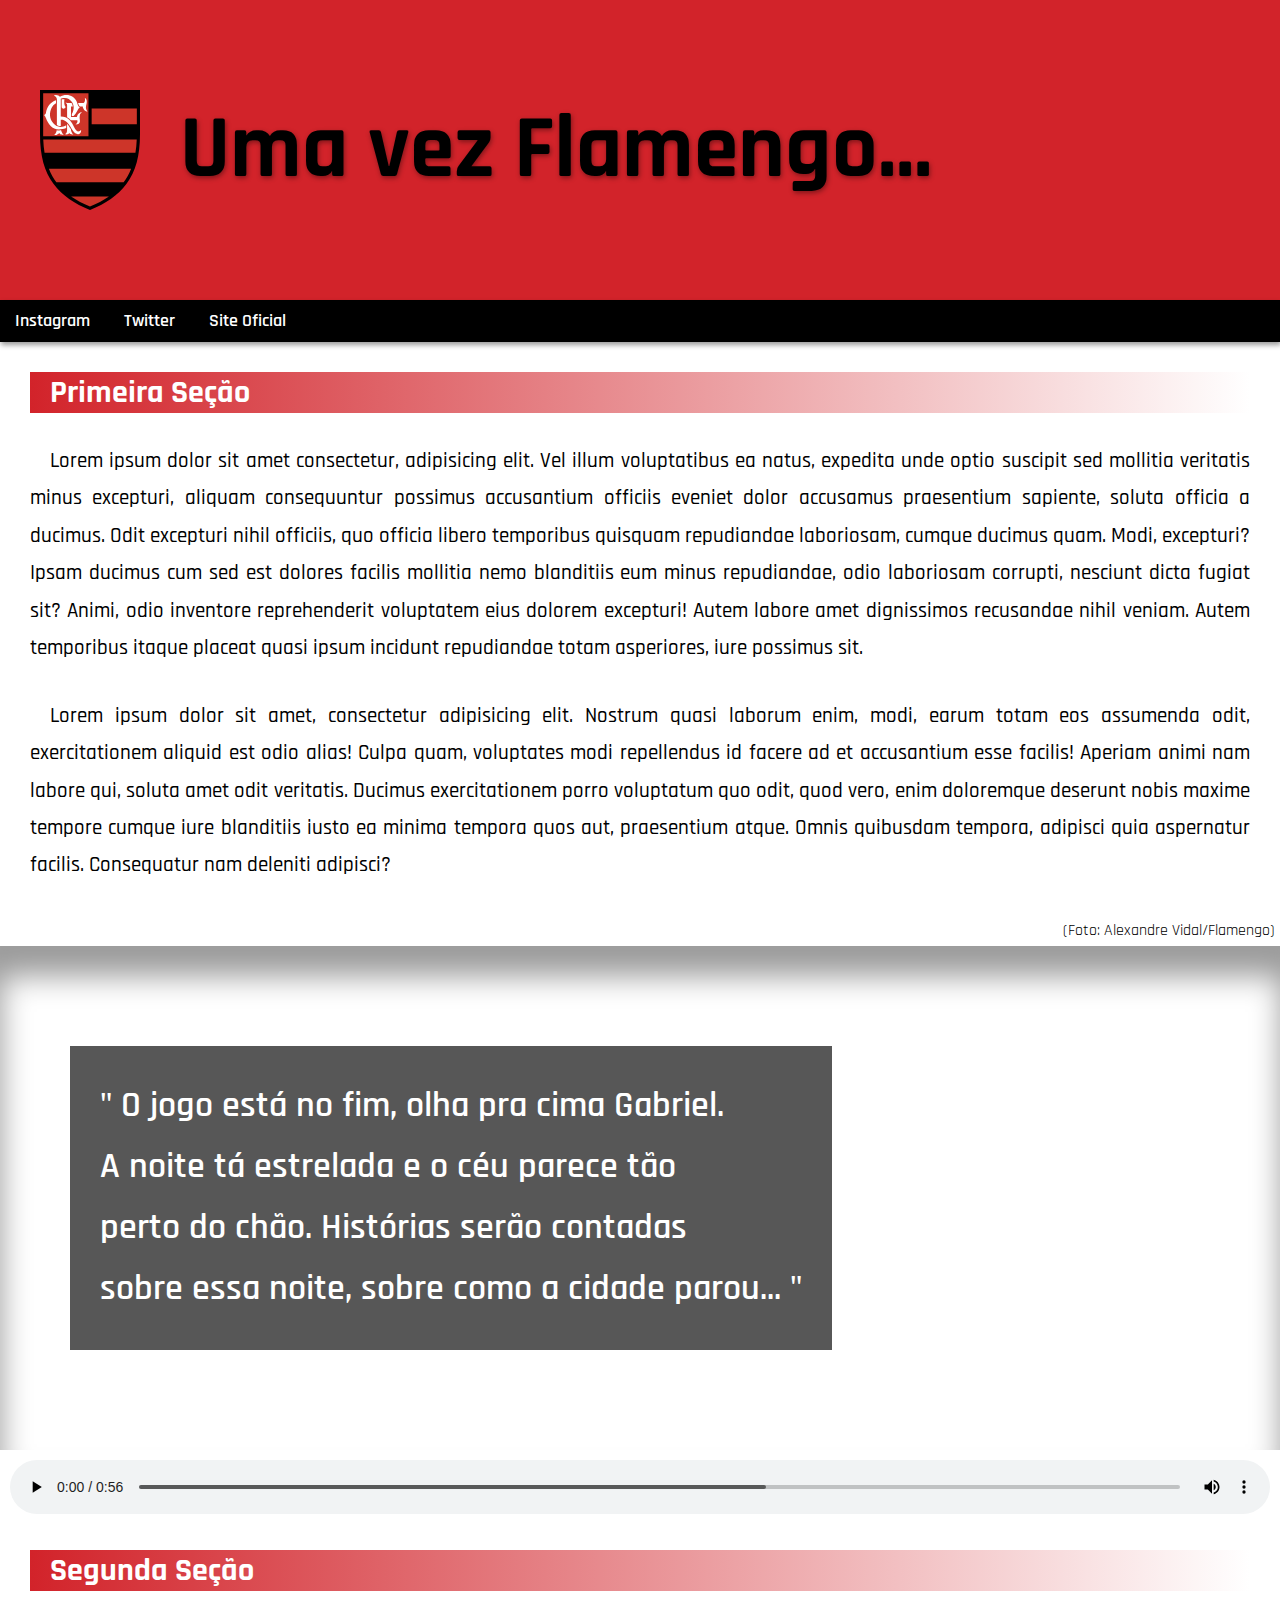
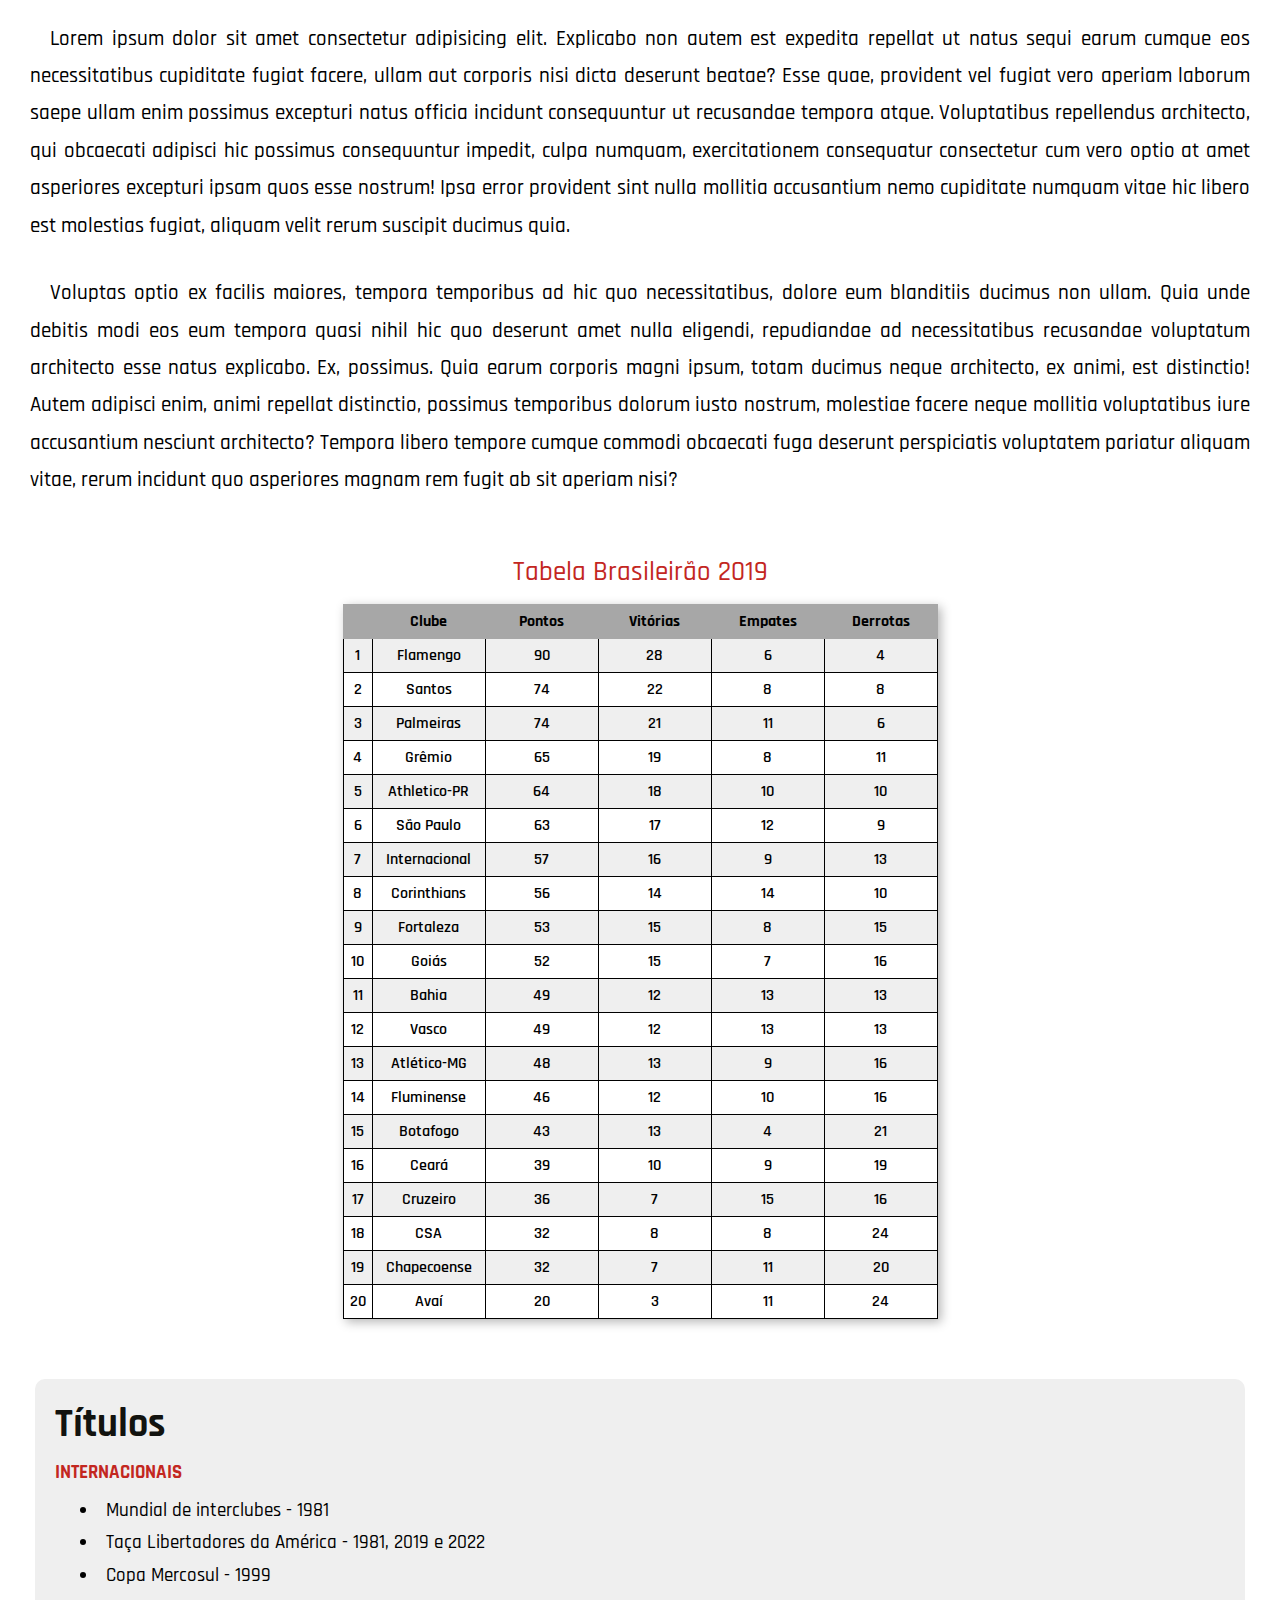
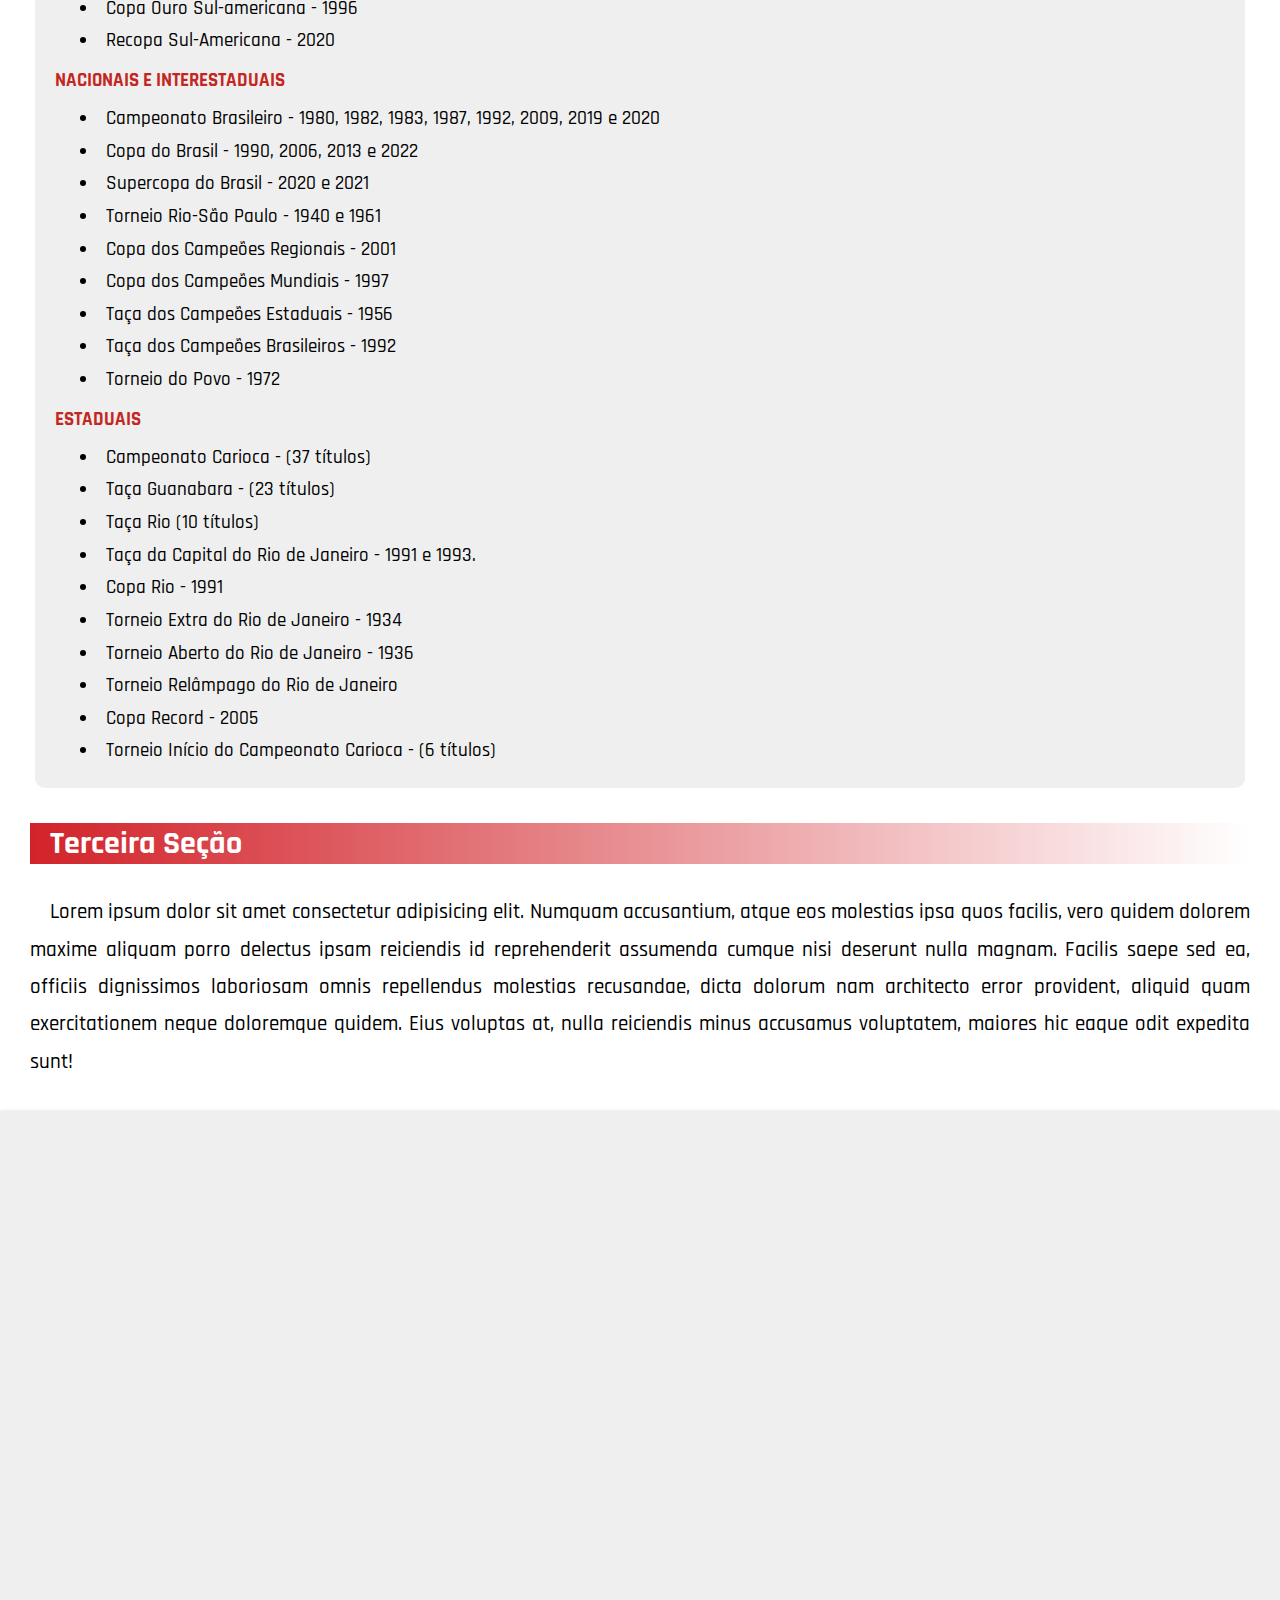
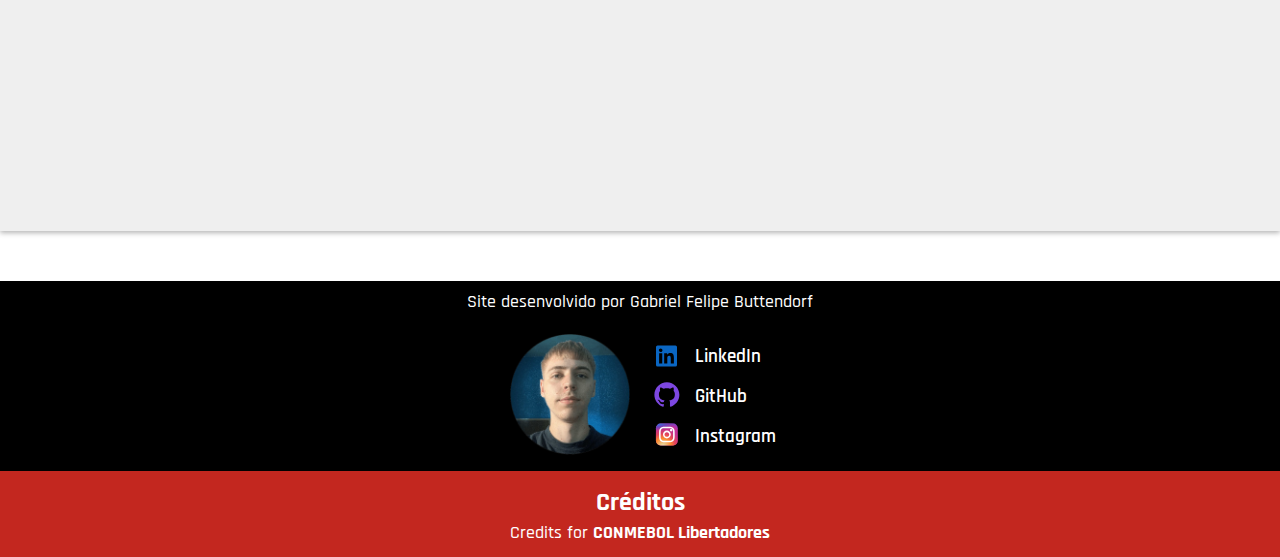
<file: index.html>
<!DOCTYPE html>
<html lang="pt-br">
<head>
    <meta charset="UTF-8">
    <meta http-equiv="X-UA-Compatible" content="IE=edge">
    <meta name="viewport" content="width=device-width, initial-scale=1.0">
    <title>Flamengo</title>
    <link rel="stylesheet" href="style.css">
</head>
<body>
    <header>
        <img id="escudo-flamengo" src="imagens/flamengo.svg" alt="Escudo do Flamengo">
        <h1>Uma vez Flamengo...</h1>
    </header>
    <nav>
        <a href="https://www.instagram.com/flamengo/" target="_blank" rel="external">Instagram</a>
        <a href="https://twitter.com/flamengo" target="_blank" rel="external">Twitter</a>
        <a href="https://www.flamengo.com.br/" target="_blank" rel="external">Site Oficial</a>
        <!-- <a href="https://www.google.com/search?gs_ssp=eJzj4tTP1TcwtMwpqTRg9OJIy0nMTc1LzwcAQr4Gng&q=flamengo&rlz=1C1FCXM_pt-PTBR999BR999&oq=fla&aqs=chrome.1.69i60j46i39j69i57j0i67j69i60j69i61j69i60l2.2237j1j7&sourceid=chrome&ie=UTF-8#sie=t;/m/019lty;2;/m/0fnk7q;mt;fp;1;;;" target="_blank" rel="external">Partidas</a> -->
    </nav>
    <main>
        <section class="normal">
            <h2>Primeira Seção</h2>
            <p>Lorem ipsum dolor sit amet consectetur, adipisicing elit. Vel illum voluptatibus ea natus, expedita unde optio suscipit sed mollitia veritatis minus excepturi, aliquam consequuntur possimus accusantium officiis eveniet dolor accusamus praesentium sapiente, soluta officia a ducimus. Odit excepturi nihil officiis, quo officia libero temporibus quisquam repudiandae laboriosam, cumque ducimus quam. Modi, excepturi? Ipsam ducimus cum sed est dolores facilis mollitia nemo blanditiis eum minus repudiandae, odio laboriosam corrupti, nesciunt dicta fugiat sit? Animi, odio inventore reprehenderit voluptatem eius dolorem excepturi! Autem labore amet dignissimos recusandae nihil veniam. Autem temporibus itaque placeat quasi ipsum incidunt repudiandae totam asperiores, iure possimus sit.</p>

            <p>Lorem ipsum dolor sit amet, consectetur adipisicing elit. Nostrum quasi laborum enim, modi, earum totam eos assumenda odit, exercitationem aliquid est odio alias! Culpa quam, voluptates modi repellendus id facere ad et accusantium esse facilis! Aperiam animi nam labore qui, soluta amet odit veritatis. Ducimus exercitationem porro voluptatum quo odit, quod vero, enim doloremque deserunt nobis maxime tempore cumque iure blanditiis iusto ea minima tempora quos aut, praesentium atque. Omnis quibusdam tempora, adipisci quia aspernatur facilis. Consequatur nam deleniti adipisci?</p>
        </section>
        <figcaption>(Foto: Alexandre Vidal/Flamengo)</figcaption>
        <section class="imagem">
            <p>" O jogo está no fim, olha pra cima Gabriel.<br>
            A noite tá estrelada e o céu parece tão<br>
            perto do chão.
            Histórias serão contadas<br>
            sobre essa noite, sobre como a cidade parou... "</p>
        </section>
        <section class="normal">
            <aside id="audio">
                <audio src="audios/olha-pra-cima-gabriel.mp3" preload="metadata" controls></audio>
            </aside>
            <h2>Segunda Seção</h2>
            <p>Lorem ipsum dolor sit amet consectetur adipisicing elit. Explicabo non autem est expedita repellat ut natus sequi earum cumque eos necessitatibus cupiditate fugiat facere, ullam aut corporis nisi dicta deserunt beatae? Esse quae, provident vel fugiat vero aperiam laborum saepe ullam enim possimus excepturi natus officia incidunt consequuntur ut recusandae tempora atque. Voluptatibus repellendus architecto, qui obcaecati adipisci hic possimus consequuntur impedit, culpa numquam, exercitationem consequatur consectetur cum vero optio at amet asperiores excepturi ipsam quos esse nostrum! Ipsa error provident sint nulla mollitia accusantium nemo cupiditate numquam vitae hic libero est molestias fugiat, aliquam velit rerum suscipit ducimus quia.</p>

            <p>Voluptas optio ex facilis maiores, tempora temporibus ad hic quo necessitatibus, dolore eum blanditiis ducimus non ullam. Quia unde debitis modi eos eum tempora quasi nihil hic quo deserunt amet nulla eligendi, repudiandae ad necessitatibus recusandae voluptatum architecto esse natus explicabo. Ex, possimus. Quia earum corporis magni ipsum, totam ducimus neque architecto, ex animi, est distinctio! Autem adipisci enim, animi repellat distinctio, possimus temporibus dolorum iusto nostrum, molestiae facere neque mollitia voluptatibus iure accusantium nesciunt architecto? Tempora libero tempore cumque commodi obcaecati fuga deserunt perspiciatis voluptatem pariatur aliquam vitae, rerum incidunt quo asperiores magnam rem fugit ab sit aperiam nisi?</p>
            <div id="table-container">
                <table>
                    <caption>Tabela Brasileirão 2019</caption>
                    <thead>
                        <tr>
                            <th class="classificacao"></th>
                            <th>Clube</th>
                            <th>Pontos</th>
                            <th>Vitórias</th>
                            <th>Empates</th>
                            <th>Derrotas</th>
                        </tr>
                    </thead>
                    <tbody>
                        <tr>
                            <td class="classificacao">1</td>
                            <td>Flamengo</td>
                            <td>90</td>
                            <td>28</td>
                            <td>6</td>
                            <td>4</td>
                        </tr>
                        <tr>
                            <td class="classificacao">2</td>
                            <td>Santos</td>
                            <td>74</td>
                            <td>22</td>
                            <td>8</td>
                            <td>8</td>
                        </tr>
                        <tr>
                            <td class="classificacao">3</td>
                            <td>Palmeiras</td>
                            <td>74</td>
                            <td>21</td>
                            <td>11</td>
                            <td>6</td>
                        </tr>
                        <tr>
                            <td class="classificacao">4</td>
                            <td>Grêmio</td>
                            <td>65</td>
                            <td>19</td>
                            <td>8</td>
                            <td>11</td>
                        </tr>
                        <tr>
                            <td class="classificacao">5</td>
                            <td>Athletico-PR</td>
                            <td>64</td>
                            <td>18</td>
                            <td>10</td>
                            <td>10</td>
                        </tr>
                        <tr>
                            <td class="classificacao">6</td>
                            <td>São Paulo</td>
                            <td>63</td>
                            <td>17</td>
                            <td>12</td>
                            <td>9</td>
                        </tr>
                        <tr>
                            <td class="classificacao">7</td>
                            <td>Internacional</td>
                            <td>57</td>
                            <td>16</td>
                            <td>9</td>
                            <td>13</td>
                        </tr>
                        <tr>
                            <td class="classificacao">8</td>
                            <td>Corinthians</td>
                            <td>56</td>
                            <td>14</td>
                            <td>14</td>
                            <td>10</td>
                        </tr>
                        <tr>
                            <td class="classificacao">9</td>
                            <td>Fortaleza</td>
                            <td>53</td>
                            <td>15</td>
                            <td>8</td>
                            <td>15</td>
                        </tr>
                        <tr>
                            <td class="classificacao">10</td>
                            <td>Goiás</td>
                            <td>52</td>
                            <td>15</td>
                            <td>7</td>
                            <td>16</td>
                        </tr>
                        <tr>
                            <td class="classificacao">11</td>
                            <td>Bahia</td>
                            <td>49</td>
                            <td>12</td>
                            <td>13</td>
                            <td>13</td>
                        </tr>
                        <tr>
                            <td class="classificacao">12</td>
                            <td>Vasco</td>
                            <td>49</td>
                            <td>12</td>
                            <td>13</td>
                            <td>13</td>
                        </tr>
                        <tr>
                            <td class="classificacao">13</td>
                            <td>Atlético-MG</td>
                            <td>48</td>
                            <td>13</td>
                            <td>9</td>
                            <td>16</td>
                        </tr>
                        <tr>
                            <td class="classificacao">14</td>
                            <td>Fluminense</td>
                            <td>46</td>
                            <td>12</td>
                            <td>10</td>
                            <td>16</td>
                        </tr>
                        <tr>
                            <td class="classificacao">15</td>
                            <td>Botafogo</td>
                            <td>43</td>
                            <td>13</td>
                            <td>4</td>
                            <td>21</td>
                        </tr>
                        <tr>
                            <td class="classificacao">16</td>
                            <td>Ceará</td>
                            <td>39</td>
                            <td>10</td>
                            <td>9</td>
                            <td>19</td>
                        </tr>
                        <tr>
                            <td class="classificacao">17</td>
                            <td>Cruzeiro</td>
                            <td>36</td>
                            <td>7</td>
                            <td>15</td>
                            <td>16</td>
                        </tr>
                        <tr>
                            <td class="classificacao">18</td>
                            <td>CSA</td>
                            <td>32</td>
                            <td>8</td>
                            <td>8</td>
                            <td>24</td>
                        </tr>
                        <tr>
                            <td class="classificacao">19</td>
                            <td>Chapecoense</td>
                            <td>32</td>
                            <td>7</td>
                            <td>11</td>
                            <td>20</td>
                        </tr>
                        <tr>
                            <td class="classificacao">20</td>
                            <td>Avaí</td>
                            <td>20</td>
                            <td>3</td>
                            <td>11</td>
                            <td>24</td>
                        </tr>
                    </tbody>
                </table>
            </div>
        </section>
        <aside id="titulos">
            <h1>Títulos</h1>
            <p>Internacionais</p>
            <ul>
                <li>Mundial de interclubes - 1981</li>
                <li>Taça Libertadores da América - 1981, 2019 e 2022</li>
                <li>Copa Mercosul - 1999</li>
                <li>Copa Ouro Sul-americana - 1996</li>
                <li>Recopa Sul-Americana - 2020</li>
            </ul>
            <p>Nacionais e Interestaduais</p>
            <ul>
                <li>Campeonato Brasileiro - 1980, 1982, 1983, 1987, 1992, 2009, 2019 e 2020</li>
                <li>Copa do Brasil - 1990, 2006, 2013 e 2022</li>
                <li>Supercopa do Brasil - 2020 e 2021</li>
                <li>Torneio Rio-São Paulo - 1940 e 1961</li>
                <li>Copa dos Campeões Regionais - 2001</li>
                <li>Copa dos Campeões Mundiais - 1997</li>
                <li>Taça dos Campeões Estaduais - 1956</li>
                <li>Taça dos Campeões Brasileiros - 1992</li>
                <li>Torneio do Povo - 1972</li>
            </ul>
            <p>Estaduais</p>
            <ul>
                <li>Campeonato Carioca - (37 títulos)</li>
                <li>Taça Guanabara - (23 títulos)</li>
                <li>Taça Rio (10  títulos)</li>
                <li>Taça da Capital do Rio de Janeiro - 1991 e 1993.</li>
                <li>Copa Rio - 1991</li>
                <li>Torneio Extra do Rio de Janeiro - 1934</li>
                <li>Torneio Aberto do Rio de Janeiro - 1936</li>
                <li>Torneio Relâmpago do Rio de Janeiro</li>
                <li>Copa Record - 2005</li>
                <li>Torneio Início do Campeonato Carioca - (6 títulos)</li>
            </ul>
        </aside>
        <section class="normal">
            
            <h2>Terceira Seção</h2>
            <p>Lorem ipsum dolor sit amet consectetur adipisicing elit. Numquam accusantium, atque eos molestias ipsa quos facilis, vero quidem dolorem maxime aliquam porro delectus ipsam reiciendis id reprehenderit assumenda cumque nisi deserunt nulla magnam. Facilis saepe sed ea, officiis dignissimos laboriosam omnis repellendus molestias recusandae, dicta dolorum nam architecto error provident, aliquid quam exercitationem neque doloremque quidem. Eius voluptas at, nulla reiciendis minus accusamus voluptatem, maiores hic eaque odit expedita sunt!</p>
        </section>
        <aside id="video">
            <iframe width="560" height="315" src="https://www.youtube.com/embed/LhyOlpEGLLo" title="YouTube video player" frameborder="0" allow="accelerometer; autoplay; clipboard-write; encrypted-media; gyroscope; picture-in-picture; web-share" allowfullscreen></iframe>
        </aside>
        <footer>
            <div id="principal">
                <p>Site desenvolvido por Gabriel Felipe Buttendorf</p>
            </div>
            <div id="social">
                <div id="foto">
                    <img src="imagens/foto-perfil.png" alt="Foto de Gabriel">
                </div>
                <div id="redes">
                    <a href="https://www.linkedin.com/in/gabrielbuttendorf/" target="_blank" rel="external">
                        <svg width="50px" height="28px" viewBox="0 0 20 16" xmlns="http://www.w3.org/2000/svg" fill="none"><g id="SVGRepo_bgCarrier" stroke-width="0"></g><g id="SVGRepo_tracerCarrier" stroke-linecap="round" stroke-linejoin="round"></g><g id="SVGRepo_iconCarrier"><path fill="#0A66C2" d="M12.225 12.225h-1.778V9.44c0-.664-.012-1.519-.925-1.519-.926 0-1.068.724-1.068 1.47v2.834H6.676V6.498h1.707v.783h.024c.348-.594.996-.95 1.684-.925 1.802 0 2.135 1.185 2.135 2.728l-.001 3.14zM4.67 5.715a1.037 1.037 0 01-1.032-1.031c0-.566.466-1.032 1.032-1.032.566 0 1.031.466 1.032 1.032 0 .566-.466 1.032-1.032 1.032zm.889 6.51h-1.78V6.498h1.78v5.727zM13.11 2H2.885A.88.88 0 002 2.866v10.268a.88.88 0 00.885.866h10.226a.882.882 0 00.889-.866V2.865a.88.88 0 00-.889-.864z"></path></g></svg>
                        LinkedIn
                    </a>
                    <a href="https://github.com/gabrielbuttendorf" target="_blank" rel="external">
                        <svg width="50px" height="25px" viewBox="0 -0.5 60 48" version="1.1" xmlns="http://www.w3.org/2000/svg" xmlns:xlink="http://www.w3.org/1999/xlink" fill="#000000"><g id="SVGRepo_bgCarrier" stroke-width="0"></g><g id="SVGRepo_tracerCarrier" stroke-linecap="round" stroke-linejoin="round"></g><g id="SVGRepo_iconCarrier"> <title>Github-color</title> <desc>Created with Sketch.</desc> <defs> </defs> <g id="Icons" stroke="none" stroke-width="1" fill="none" fill-rule="evenodd"> <g id="Color-" transform="translate(-700.000000, -560.000000)" fill="#7d47e1"> <path d="M723.9985,560 C710.746,560 700,570.787092 700,584.096644 C700,594.740671 706.876,603.77183 716.4145,606.958412 C717.6145,607.179786 718.0525,606.435849 718.0525,605.797328 C718.0525,605.225068 718.0315,603.710086 718.0195,601.699648 C711.343,603.155898 709.9345,598.469394 709.9345,598.469394 C708.844,595.686405 707.2705,594.94548 707.2705,594.94548 C705.091,593.450075 707.4355,593.480194 707.4355,593.480194 C709.843,593.650366 711.1105,595.963499 711.1105,595.963499 C713.2525,599.645538 716.728,598.58234 718.096,597.964902 C718.3135,596.407754 718.9345,595.346062 719.62,594.743683 C714.2905,594.135281 708.688,592.069123 708.688,582.836167 C708.688,580.205279 709.6225,578.054788 711.1585,576.369634 C710.911,575.759726 710.0875,573.311058 711.3925,569.993458 C711.3925,569.993458 713.4085,569.345902 717.9925,572.46321 C719.908,571.928599 721.96,571.662047 724.0015,571.651505 C726.04,571.662047 728.0935,571.928599 730.0105,572.46321 C734.5915,569.345902 736.603,569.993458 736.603,569.993458 C737.9125,573.311058 737.089,575.759726 736.8415,576.369634 C738.3805,578.054788 739.309,580.205279 739.309,582.836167 C739.309,592.091712 733.6975,594.129257 728.3515,594.725612 C729.2125,595.469549 729.9805,596.939353 729.9805,599.18773 C729.9805,602.408949 729.9505,605.006706 729.9505,605.797328 C729.9505,606.441873 730.3825,607.191834 731.6005,606.9554 C741.13,603.762794 748,594.737659 748,584.096644 C748,570.787092 737.254,560 723.9985,560" id="Github"> </path> </g> </g> </g></svg>
                        GitHub
                    </a>
                    <a href="https://www.instagram.com/bieel.felipe_/" target="_blank" rel="external">
                        <svg width="50px" height="25px" viewBox="0 0 40 32" fill="none" xmlns="http://www.w3.org/2000/svg"><g id="SVGRepo_bgCarrier" stroke-width="0"></g><g id="SVGRepo_tracerCarrier" stroke-linecap="round" stroke-linejoin="round"></g><g id="SVGRepo_iconCarrier"> <rect x="2" y="2" width="28" height="28" rx="6" fill="url(#paint0_radial_87_7153)"></rect> <rect x="2" y="2" width="28" height="28" rx="6" fill="url(#paint1_radial_87_7153)"></rect> <rect x="2" y="2" width="28" height="28" rx="6" fill="url(#paint2_radial_87_7153)"></rect> <path d="M23 10.5C23 11.3284 22.3284 12 21.5 12C20.6716 12 20 11.3284 20 10.5C20 9.67157 20.6716 9 21.5 9C22.3284 9 23 9.67157 23 10.5Z" fill="white"></path> <path fill-rule="evenodd" clip-rule="evenodd" d="M16 21C18.7614 21 21 18.7614 21 16C21 13.2386 18.7614 11 16 11C13.2386 11 11 13.2386 11 16C11 18.7614 13.2386 21 16 21ZM16 19C17.6569 19 19 17.6569 19 16C19 14.3431 17.6569 13 16 13C14.3431 13 13 14.3431 13 16C13 17.6569 14.3431 19 16 19Z" fill="white"></path> <path fill-rule="evenodd" clip-rule="evenodd" d="M6 15.6C6 12.2397 6 10.5595 6.65396 9.27606C7.2292 8.14708 8.14708 7.2292 9.27606 6.65396C10.5595 6 12.2397 6 15.6 6H16.4C19.7603 6 21.4405 6 22.7239 6.65396C23.8529 7.2292 24.7708 8.14708 25.346 9.27606C26 10.5595 26 12.2397 26 15.6V16.4C26 19.7603 26 21.4405 25.346 22.7239C24.7708 23.8529 23.8529 24.7708 22.7239 25.346C21.4405 26 19.7603 26 16.4 26H15.6C12.2397 26 10.5595 26 9.27606 25.346C8.14708 24.7708 7.2292 23.8529 6.65396 22.7239C6 21.4405 6 19.7603 6 16.4V15.6ZM15.6 8H16.4C18.1132 8 19.2777 8.00156 20.1779 8.0751C21.0548 8.14674 21.5032 8.27659 21.816 8.43597C22.5686 8.81947 23.1805 9.43139 23.564 10.184C23.7234 10.4968 23.8533 10.9452 23.9249 11.8221C23.9984 12.7223 24 13.8868 24 15.6V16.4C24 18.1132 23.9984 19.2777 23.9249 20.1779C23.8533 21.0548 23.7234 21.5032 23.564 21.816C23.1805 22.5686 22.5686 23.1805 21.816 23.564C21.5032 23.7234 21.0548 23.8533 20.1779 23.9249C19.2777 23.9984 18.1132 24 16.4 24H15.6C13.8868 24 12.7223 23.9984 11.8221 23.9249C10.9452 23.8533 10.4968 23.7234 10.184 23.564C9.43139 23.1805 8.81947 22.5686 8.43597 21.816C8.27659 21.5032 8.14674 21.0548 8.0751 20.1779C8.00156 19.2777 8 18.1132 8 16.4V15.6C8 13.8868 8.00156 12.7223 8.0751 11.8221C8.14674 10.9452 8.27659 10.4968 8.43597 10.184C8.81947 9.43139 9.43139 8.81947 10.184 8.43597C10.4968 8.27659 10.9452 8.14674 11.8221 8.0751C12.7223 8.00156 13.8868 8 15.6 8Z" fill="white"></path> <defs> <radialGradient id="paint0_radial_87_7153" cx="0" cy="0" r="1" gradientUnits="userSpaceOnUse" gradientTransform="translate(12 23) rotate(-55.3758) scale(25.5196)"> <stop stop-color="#B13589"></stop> <stop offset="0.79309" stop-color="#C62F94"></stop> <stop offset="1" stop-color="#8A3AC8"></stop> </radialGradient> <radialGradient id="paint1_radial_87_7153" cx="0" cy="0" r="1" gradientUnits="userSpaceOnUse" gradientTransform="translate(11 31) rotate(-65.1363) scale(22.5942)"> <stop stop-color="#E0E8B7"></stop> <stop offset="0.444662" stop-color="#FB8A2E"></stop> <stop offset="0.71474" stop-color="#E2425C"></stop> <stop offset="1" stop-color="#E2425C" stop-opacity="0"></stop> </radialGradient> <radialGradient id="paint2_radial_87_7153" cx="0" cy="0" r="1" gradientUnits="userSpaceOnUse" gradientTransform="translate(0.500002 3) rotate(-8.1301) scale(38.8909 8.31836)"> <stop offset="0.156701" stop-color="#406ADC"></stop> <stop offset="0.467799" stop-color="#6A45BE"></stop> <stop offset="1" stop-color="#6A45BE" stop-opacity="0"></stop> </radialGradient> </defs> </g></svg>
                        Instagram
                    </a>
                </div>
            </div>
            <div id="creditos">
                <h3>Créditos</h3>
                <p>Credits for <a href="https://www.youtube.com/watch?v=LhyOlpEGLLo" target="_blank" rel="external">CONMEBOL Libertadores</a></p>
            </div>
        </footer>
    </main>
</body>
</html>
</file>
<file: style.css>
@charset "UTF-8";

@import url('https://fonts.googleapis.com/css2?family=Rajdhani:wght@300;400;500;600;700&display=swap');

:root {
    --vermelhoEscudo: #c3271fff;
    --vermelhoClaro: #d2232aff;
    --escuro: #12130fff;
    --cinza: #efefefff;

    --fontePrincipal: 'Rajdhani', sans-serif;
}

* {
    margin: 0;
    padding: 0;
    font-family: var(--fontePrincipal);    
}

header {
    background-color: var(--vermelhoClaro);
    height: 300px;
    display: flex;
    align-items: center;
}

header #escudo-flamengo {
    padding-left: 40px;
    padding-right: 30px;
    width: 100px;
}

header h1 {
    font-size: 7vw;
    padding-right: 10px;
    padding-left: 10px;
    text-shadow: 1px 2px 5px rgba(0, 0, 0, 0.397);
}

nav {
    background-color: black;
    padding: 10px 0px;
    box-shadow: 1px 3px 5px rgba(0, 0, 0, 0.397);
}

nav a {
    color: white;
    text-decoration: none;
    font-size: 1.1em;
    font-weight: 600;
    padding: 10px 15px;
    transition-duration: 0.4s;
}

nav a:hover {
    background-color: var(--vermelhoClaro);
    color: black;
    text-decoration: none;
    font-weight: 600;
}

section > h2 {
    background-image: linear-gradient(90deg, var(--vermelhoClaro), white);
    color: white;
    font-size: 2em;
    padding-left: 20px;
    margin: 30px;
}

section.normal p {
    font-weight: 500;
    font-size: 1.3em;
    line-height: 1.8em;
    text-align: justify;
    text-indent: 20px;
    margin: 30px;
}

section.imagem {
    background-image: url(imagens/gabigol-olhando-pra-cima.jpg);
    background-position: center center;
    background-attachment: fixed;
    background-size: cover;
    box-shadow: inset 1px 30px 30px rgba(0, 0, 0, 0.397);
}

figcaption {
    text-align: right;
    padding: 5px;
}

section.imagem p {
    color: white;
    font-weight: 600;
    font-size: 2.8vw;
    line-height: 1.7em;
    margin: 100px 70px;
    padding: 30px;
    background-color: rgba(0, 0, 0, 0.658);
    display: inline-block;
}

aside#audio {
    margin: 10px;
}

aside#audio audio {
    width: 100%;
}

div#table-container {
    overflow-x: auto;
    padding: 25px;
}

table {
    margin: auto;
    border-collapse: collapse;
    box-shadow: 3px 3px 10px rgba(0, 0, 0, 0.295);
}

table caption {
    margin-bottom: 15px;
    font-size: 1.7em;
    font-weight: 500;
    color: var(--vermelhoEscudo);
}

table th {
    padding: 6px;
    width: 100px;
    text-align: center;
    font-weight: 700;
    background-color: rgb(167, 167, 167);
    border: 1px solid rgb(167, 167, 167);
}

table td {
    border: 1px solid black;
    padding: 6px;
    width: 100px;
    text-align: center;
    font-weight: 600;
}

table .classificacao {
    width: auto;
}


table tbody tr:nth-child(odd) {
    background-color: var(--cinza);
}

table tbody tr:hover {
    cursor: pointer;
    background-color: rgb(255, 183, 183);
}

aside#titulos {
    background-color: var(--cinza);
    margin: 35px;
    padding: 20px;
    border-radius: 10px;
}

aside#titulos h1 {
    color: var(--escuro);
    font-weight: 700;
    font-size: 2.5em;
}

aside#titulos p {
    color: var(--vermelhoEscudo);
    font-weight: 700;
    font-size: 1.2em;
    list-style-position: inside;
    padding-top: 10px;
    padding-bottom: 10px;
    text-transform: uppercase;
}

aside#titulos ul {
    list-style-position: inside;
    padding-left: 25px;
}

aside#titulos > ul > li {
    font-size: 1.2em;
    font-weight: 500;
    line-height: 1.7em;
}

aside#video {
    background-color: var(--cinza);
    position: relative;
    padding-bottom: 56.25%;
    display: flex;
    justify-content: center;
    margin-bottom: 50px;
    box-shadow: 0px 2px 5px rgba(0, 0, 0, 0.295);
}

aside#video iframe {
    position: absolute;
    top: 5%;
    width: 90%;
    height: 90%;
}

footer {
    background-color: black;
}

footer p {
    color: white;
    font-weight: 500;
    font-size: 1.1em;
    text-align: center;
    padding-top: 10px;
    padding-bottom: 10px;
}

footer a {
    text-decoration: none;
    color: white;
    font-weight: 700;
}

footer div#creditos a:hover {
    text-decoration: none;
    color: var(--escuro);
    font-weight: 700;
}

footer div#social a {
    text-decoration: none;
    color: white;
    font-size: 1.2em;
    font-weight: 600;
}

footer div#social a:hover {
    text-decoration: underline;
    color: var(--vermelhoEscudo);
    font-weight: 600;
}

footer div#social {
    display: flex;
    justify-content: center;
    align-items: center;
}

footer div#foto > img {
    width: 120px;
    padding: 10px;
}

footer div#redes > a {
    line-height: 30px;
    display: flex;
    padding: 5px;
}

footer div#creditos {
    background-color: var(--vermelhoEscudo);
    margin: 0px;
    padding-bottom: 10px;
}

footer div#creditos p {
    padding: 3px;
}

footer div#creditos h3 {
    color: white;
    padding-top: 15px;
    font-size: 1.6em;
    text-align: center;
}
</file>
